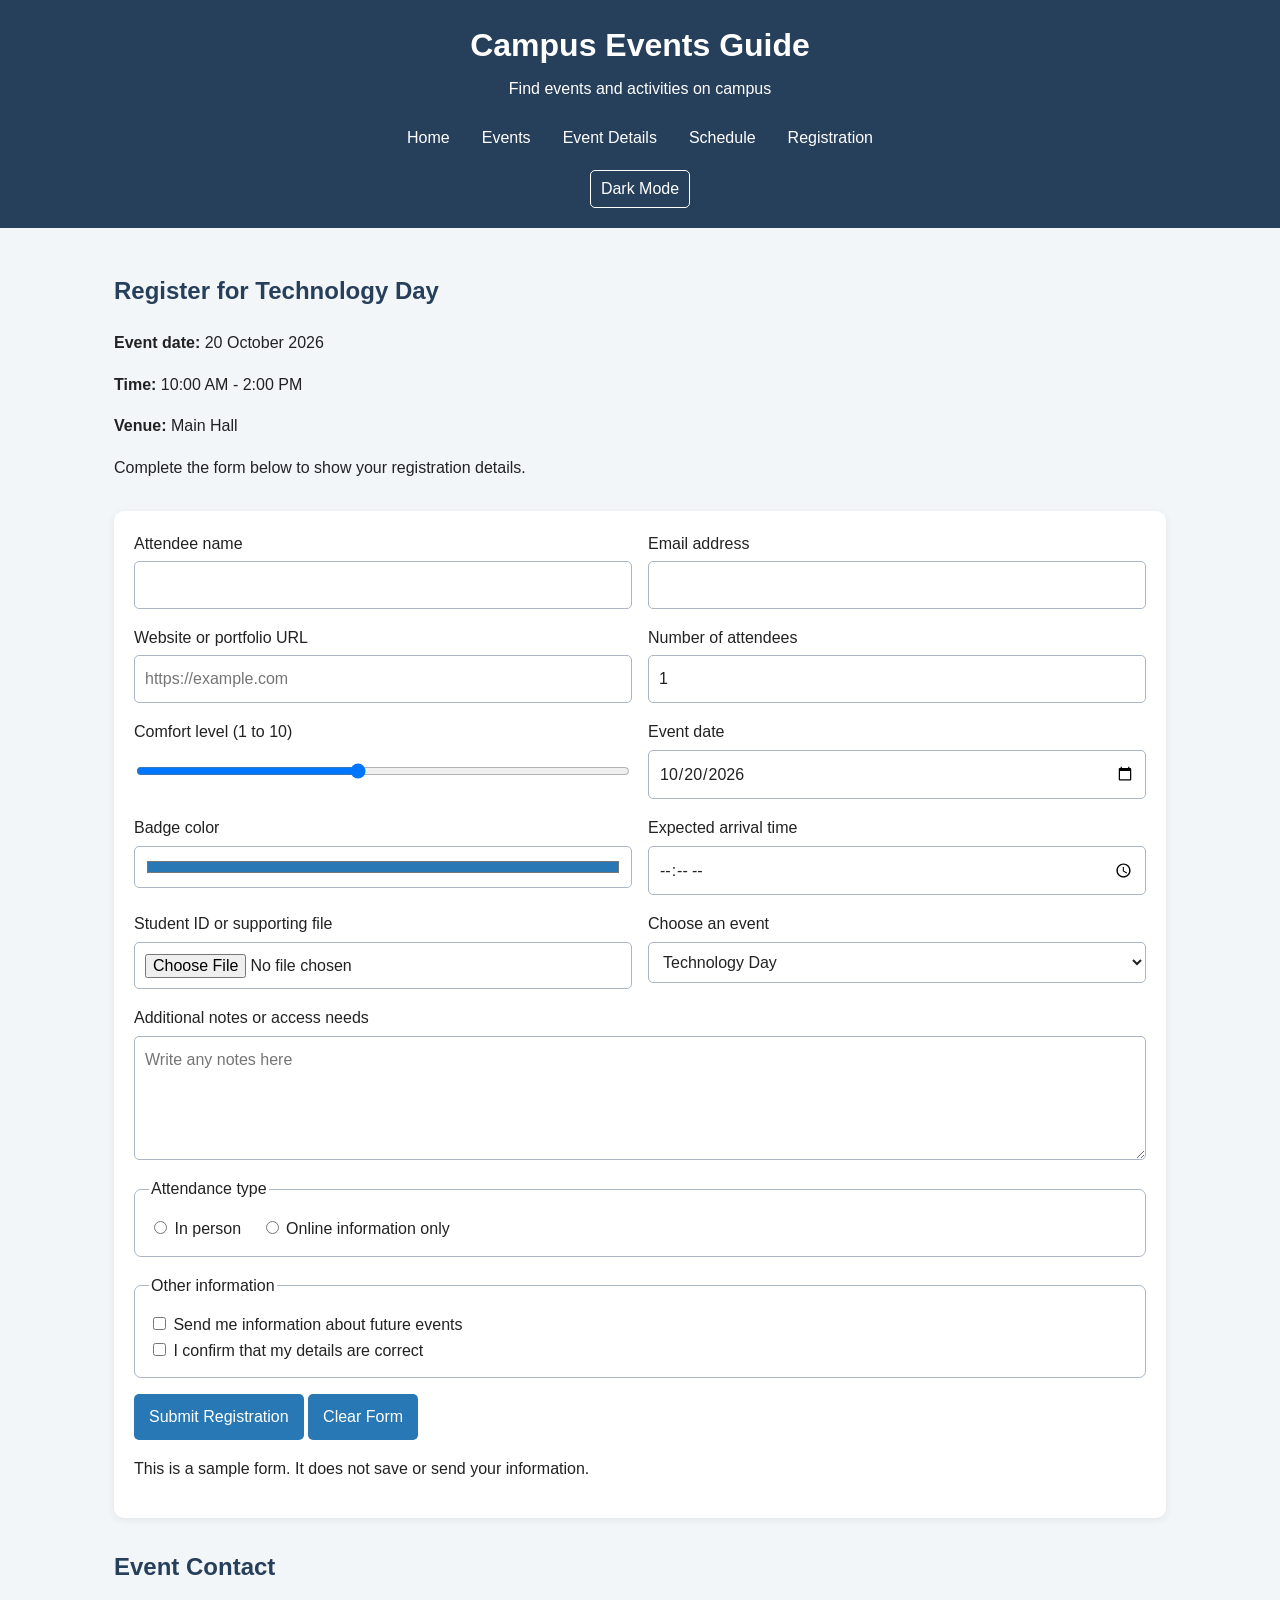
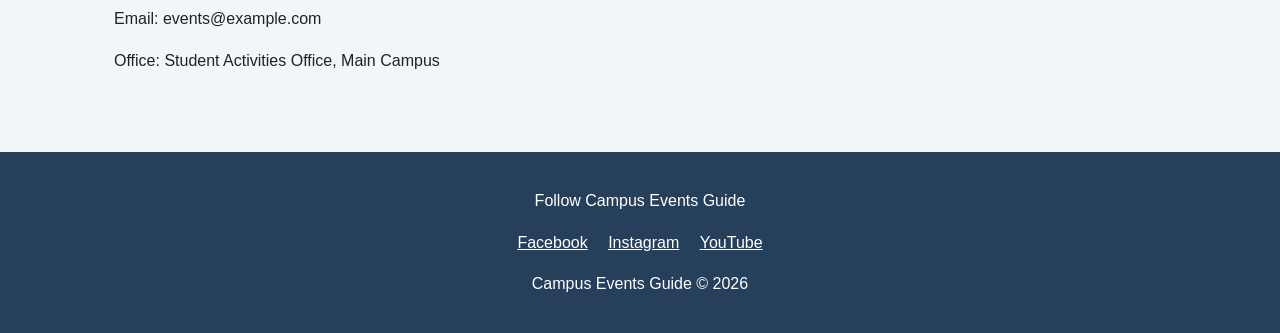
<file: registration.html>
<!DOCTYPE html>
<html lang="en">
<head>
    <meta charset="UTF-8">
    <meta name="viewport" content="width=device-width, initial-scale=1.0">
    <title>Registration | Campus Events Guide</title>
    <link rel="stylesheet" href="style.css">
</head>
<body>
    <header>
        <h1>Campus Events Guide</h1>
        <p>Find events and activities on campus</p>
        <nav>
            <a href="index.html">Home</a>
            <a href="events.html">Events</a>
            <a href="event-details.html">Event Details</a>
            <a href="schedule.html">Schedule</a>
            <a href="registration.html">Registration</a>
        </nav>
        <input type="checkbox" id="dark-mode">
        <label class="dark-mode-label" for="dark-mode">Dark Mode</label>
    </header>
    <main>
        <section>
            <h2>Register for Technology Day</h2>
            <p><strong>Event date:</strong> 20 October 2026</p>
            <p><strong>Time:</strong> 10:00 AM - 2:00 PM</p>
            <p><strong>Venue:</strong> Main Hall</p>
            <p>Complete the form below to show your registration details.</p>
        </section>

        <section>
            <form action="#" method="get">
                <div class="form-grid">
                    <div class="form-group">
                        <label for="attendee-name">Attendee name</label>
                        <input type="text" id="attendee-name" name="attendee-name" required maxlength="60" pattern="[A-Za-z ]+">
                    </div>
                    <div class="form-group">
                        <label for="email">Email address</label>
                        <input type="email" id="email" name="email" required>
                    </div>
                    <div class="form-group">
                        <label for="website">Website or portfolio URL</label>
                        <input type="url" id="website" name="website" placeholder="https://example.com">
                    </div>
                    <div class="form-group">
                        <label for="tickets">Number of attendees</label>
                        <input type="number" id="tickets" name="tickets" min="1" max="5" value="1" required>
                    </div>
                    <div class="form-group">
                        <label for="comfort">Comfort level (1 to 10)</label>
                        <input type="range" id="comfort" name="comfort" min="1" max="10" value="5">
                    </div>
                    <div class="form-group">
                        <label for="event-date">Event date</label>
                        <input type="date" id="event-date" name="event-date" value="2026-10-20" required>
                    </div>
                    <div class="form-group">
                        <label for="badge-color">Badge color</label>
                        <input type="color" id="badge-color" name="badge-color" value="#2878b5">
                    </div>
                    <div class="form-group">
                        <label for="arrival-time">Expected arrival time</label>
                        <input type="time" id="arrival-time" name="arrival-time" required>
                    </div>
                    <div class="form-group">
                        <label for="student-card">Student ID or supporting file</label>
                        <input type="file" id="student-card" name="student-card" accept="image/*,.pdf">
                    </div>
                    <div class="form-group">
                        <label for="event-choice">Choose an event</label>
                        <select id="event-choice" name="event-choice" required>
                            <option value="">Select an event</option>
                            <option value="technology" selected>Technology Day</option>
                            <option value="sports">Sports Day</option>
                            <option value="music">Music Day</option>
                        </select>
                    </div>
                    <div class="form-group full-width">
                        <label for="notes">Additional notes or access needs</label>
                        <textarea id="notes" name="notes" rows="4" maxlength="300" placeholder="Write any notes here"></textarea>
                    </div>
                </div>

                <fieldset>
                    <legend>Attendance type</legend>
                    <label><input type="radio" name="attendance" value="in-person" required> In person</label>
                    <label><input type="radio" name="attendance" value="online"> Online information only</label>
                </fieldset>

                <fieldset>
                    <legend>Other information</legend>
                    <label><input type="checkbox" name="updates" value="yes"> Send me information about future events</label>
                    <br>
                    <label><input type="checkbox" name="agreement" value="yes" required> I confirm that my details are correct</label>
                </fieldset>

                <button type="submit">Submit Registration</button>
                <button type="reset">Clear Form</button>
                <p>This is a sample form. It does not save or send your information.</p>
            </form>
        </section>

        <section>
            <h2>Event Contact</h2>
            <p>Email: events@example.com</p>
            <p>Office: Student Activities Office, Main Campus</p>
        </section>
    </main>
    <footer>
        <p>Follow Campus Events Guide</p>
        <a href="https://www.facebook.com/">Facebook</a>
        <a href="https://www.instagram.com/">Instagram</a>
        <a href="https://www.youtube.com/">YouTube</a>
        <p>Campus Events Guide &copy; 2026</p>
    </footer>
</body>
</html>
</file>
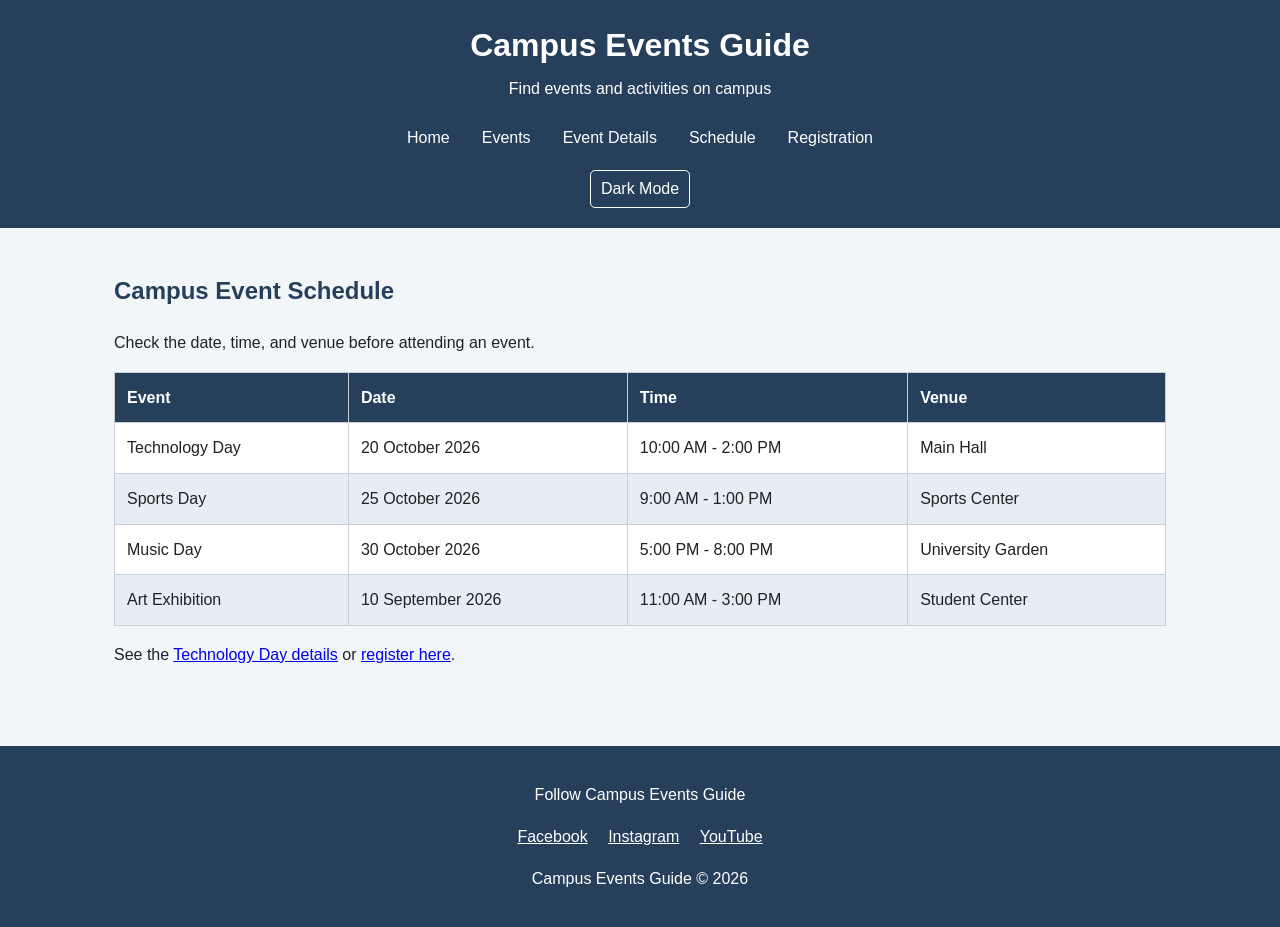
<file: schedule.html>
<!DOCTYPE html>
<html lang="en">
<head>
    <meta charset="UTF-8">
    <meta name="viewport" content="width=device-width, initial-scale=1.0">
    <title>Schedule | Campus Events Guide</title>
    <link rel="stylesheet" href="style.css">
</head>
<body>
    <header>
        <h1>Campus Events Guide</h1>
        <p>Find events and activities on campus</p>
        <nav>
            <a href="index.html">Home</a>
            <a href="events.html">Events</a>
            <a href="event-details.html">Event Details</a>
            <a href="schedule.html">Schedule</a>
            <a href="registration.html">Registration</a>
        </nav>
        <input type="checkbox" id="dark-mode">
        <label class="dark-mode-label" for="dark-mode">Dark Mode</label>
    </header>
    <main>
        <section>
            <h2>Campus Event Schedule</h2>
            <p>Check the date, time, and venue before attending an event.</p>
            <div class="table-wrap">
                <table>
                    <thead>
                        <tr>
                            <th>Event</th>
                            <th>Date</th>
                            <th>Time</th>
                            <th>Venue</th>
                        </tr>
                    </thead>
                    <tbody>
                        <tr>
                            <td>Technology Day</td>
                            <td>20 October 2026</td>
                            <td>10:00 AM - 2:00 PM</td>
                            <td>Main Hall</td>
                        </tr>
                        <tr>
                            <td>Sports Day</td>
                            <td>25 October 2026</td>
                            <td>9:00 AM - 1:00 PM</td>
                            <td>Sports Center</td>
                        </tr>
                        <tr>
                            <td>Music Day</td>
                            <td>30 October 2026</td>
                            <td>5:00 PM - 8:00 PM</td>
                            <td>University Garden</td>
                        </tr>
                        <tr>
                            <td>Art Exhibition</td>
                            <td>10 September 2026</td>
                            <td>11:00 AM - 3:00 PM</td>
                            <td>Student Center</td>
                        </tr>
                    </tbody>
                </table>
            </div>
            <p>See the <a href="event-details.html">Technology Day details</a> or <a href="registration.html">register here</a>.</p>
        </section>
    </main>
    <footer>
        <p>Follow Campus Events Guide</p>
        <a href="https://www.facebook.com/">Facebook</a>
        <a href="https://www.instagram.com/">Instagram</a>
        <a href="https://www.youtube.com/">YouTube</a>
        <p>Campus Events Guide &copy; 2026</p>
    </footer>
</body>
</html>
</file>
<file: style.css>
/* Main colors used across the website */
:root {
    --main-color: #263f5b;
    --accent-color: #2878b5;
    --page-color: #f3f6f9;
    --card-color: #ffffff;
    --text-color: #222222;
    --soft-color: #e5edf5;
}

* {
    box-sizing: border-box;
}

body {
    margin: 0;
    font-family: Arial, sans-serif;
    line-height: 1.6;
    background: var(--page-color);
    color: var(--text-color);
}

header {
    background: var(--main-color);
    color: white;
    padding: 20px;
    text-align: center;
}

header h1 {
    margin: 0;
}

header p {
    margin: 5px 0 15px;
}

nav {
    display: flex;
    justify-content: center;
    flex-wrap: wrap;
    gap: 8px;
}

nav a {
    color: white;
    text-decoration: none;
    padding: 8px 12px;
    border-radius: 5px;
    transition: background-color 0.3s;
}

nav a:hover,
nav a:focus {
    background: var(--accent-color);
}

main {
    max-width: 1100px;
    margin: auto;
    padding: 24px;
}

section {
    margin-bottom: 30px;
}

h2 {
    color: var(--main-color);
}

.event-container {
    display: grid;
    grid-template-columns: repeat(3, minmax(0, 1fr));
    gap: 20px;
}

.event-card {
    background: var(--card-color);
    border-radius: 10px;
    padding: 16px;
    box-shadow: 0 2px 8px #00000012;
    transition: transform 0.2s, box-shadow 0.2s;
}

.event-card:hover {
    transform: translateY(-4px);
    box-shadow: 0 5px 14px #00000020;
}

.event-card img,
.featured-poster {
    width: 100%;
    display: block;
    border-radius: 7px;
}

.event-card img {
    height: 175px;
    object-fit: cover;
}

.event-card h3 {
    margin-bottom: 5px;
}

.button,
button {
    display: inline-block;
    border: 0;
    border-radius: 5px;
    background: var(--accent-color);
    color: white;
    padding: 10px 15px;
    text-decoration: none;
    cursor: pointer;
    font: inherit;
    transition: background-color 0.2s;
}

.button:hover,
button:hover {
    background: var(--main-color);
}

form {
    background: var(--card-color);
    padding: 20px;
    border-radius: 10px;
    box-shadow: 0 2px 8px #00000012;
}

.form-grid {
    display: grid;
    grid-template-columns: repeat(2, minmax(0, 1fr));
    gap: 16px;
}

.form-group {
    display: flex;
    flex-direction: column;
    gap: 5px;
}

.form-group.full-width {
    grid-column: 1 / -1;
}

input,
select,
textarea {
    width: 100%;
    max-width: 100%;
    padding: 10px;
    border: 1px solid #aab6c2;
    border-radius: 5px;
    font: inherit;
    background: var(--card-color);
    color: var(--text-color);
}

input[type="checkbox"],
input[type="radio"],
input[type="range"],
input[type="color"] {
    width: auto;
}

input[type="color"] {
    height: 42px;
}

input:focus,
select:focus,
textarea:focus,
button:focus,
a:focus {
    outline: 2px solid var(--accent-color);
    outline-offset: 2px;
}

fieldset {
    border: 1px solid #aab6c2;
    border-radius: 7px;
    margin: 16px 0;
    padding: 14px;
}

fieldset label {
    margin-right: 15px;
}

table {
    width: 100%;
    border-collapse: collapse;
    background: var(--card-color);
}

th,
td {
    border: 1px solid #c7d0d9;
    padding: 12px;
    text-align: left;
}

th {
    background: var(--main-color);
    color: white;
}

tr:nth-child(even) {
    background: var(--soft-color);
}

.table-wrap {
    overflow-x: auto;
}

ul {
    padding-left: 24px;
}

footer {
    background: var(--main-color);
    color: white;
    text-align: center;
    padding: 20px;
    margin-top: 25px;
}

footer a {
    color: white;
    margin: 0 8px;
}

/* The checkbox changes the site colors without JavaScript. */
#dark-mode {
    position: absolute;
    left: -9999px;
}

.dark-mode-label {
    display: inline-block;
    margin-top: 12px;
    padding: 5px 10px;
    border: 1px solid white;
    border-radius: 5px;
    cursor: pointer;
}

body:has(#dark-mode:checked) {
    --page-color: #171d24;
    --card-color: #242d37;
    --text-color: #f1f4f7;
    --main-color: #101820;
    --accent-color: #5da9df;
    --soft-color: #303b47;
}

body:has(#dark-mode:checked) h2 {
    color: #8fcaff;
}

body:has(#dark-mode:checked) input,
body:has(#dark-mode:checked) select,
body:has(#dark-mode:checked) textarea {
    border-color: #687889;
}

@media (max-width: 768px) {
    .event-container {
        grid-template-columns: repeat(2, minmax(0, 1fr));
    }

    main {
        padding: 18px;
    }
}

@media (max-width: 480px) {
    .event-container,
    .form-grid {
        grid-template-columns: 1fr;
    }

    nav {
        flex-direction: column;
    }

    nav a {
        display: block;
    }

    main {
        padding: 12px;
    }

    th,
    td {
        padding: 8px;
        font-size: 14px;
    }
}
</file>
